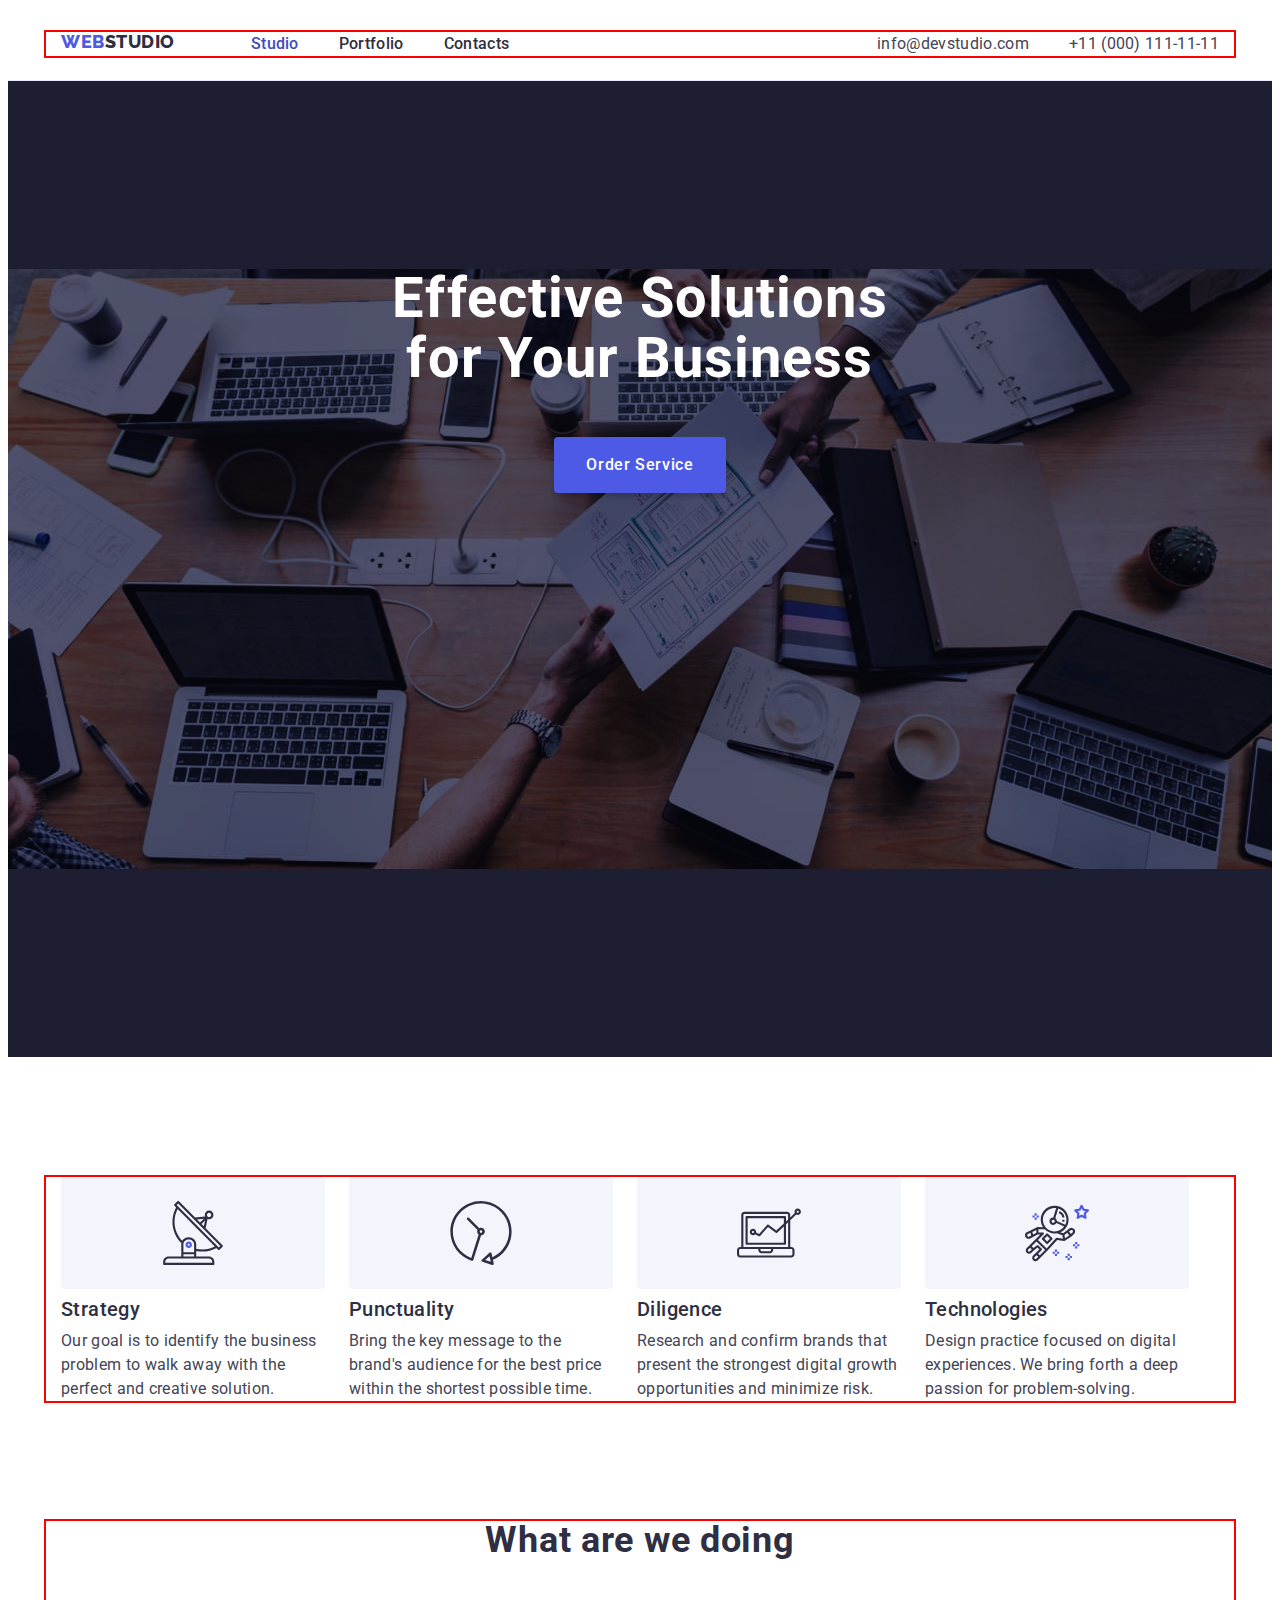
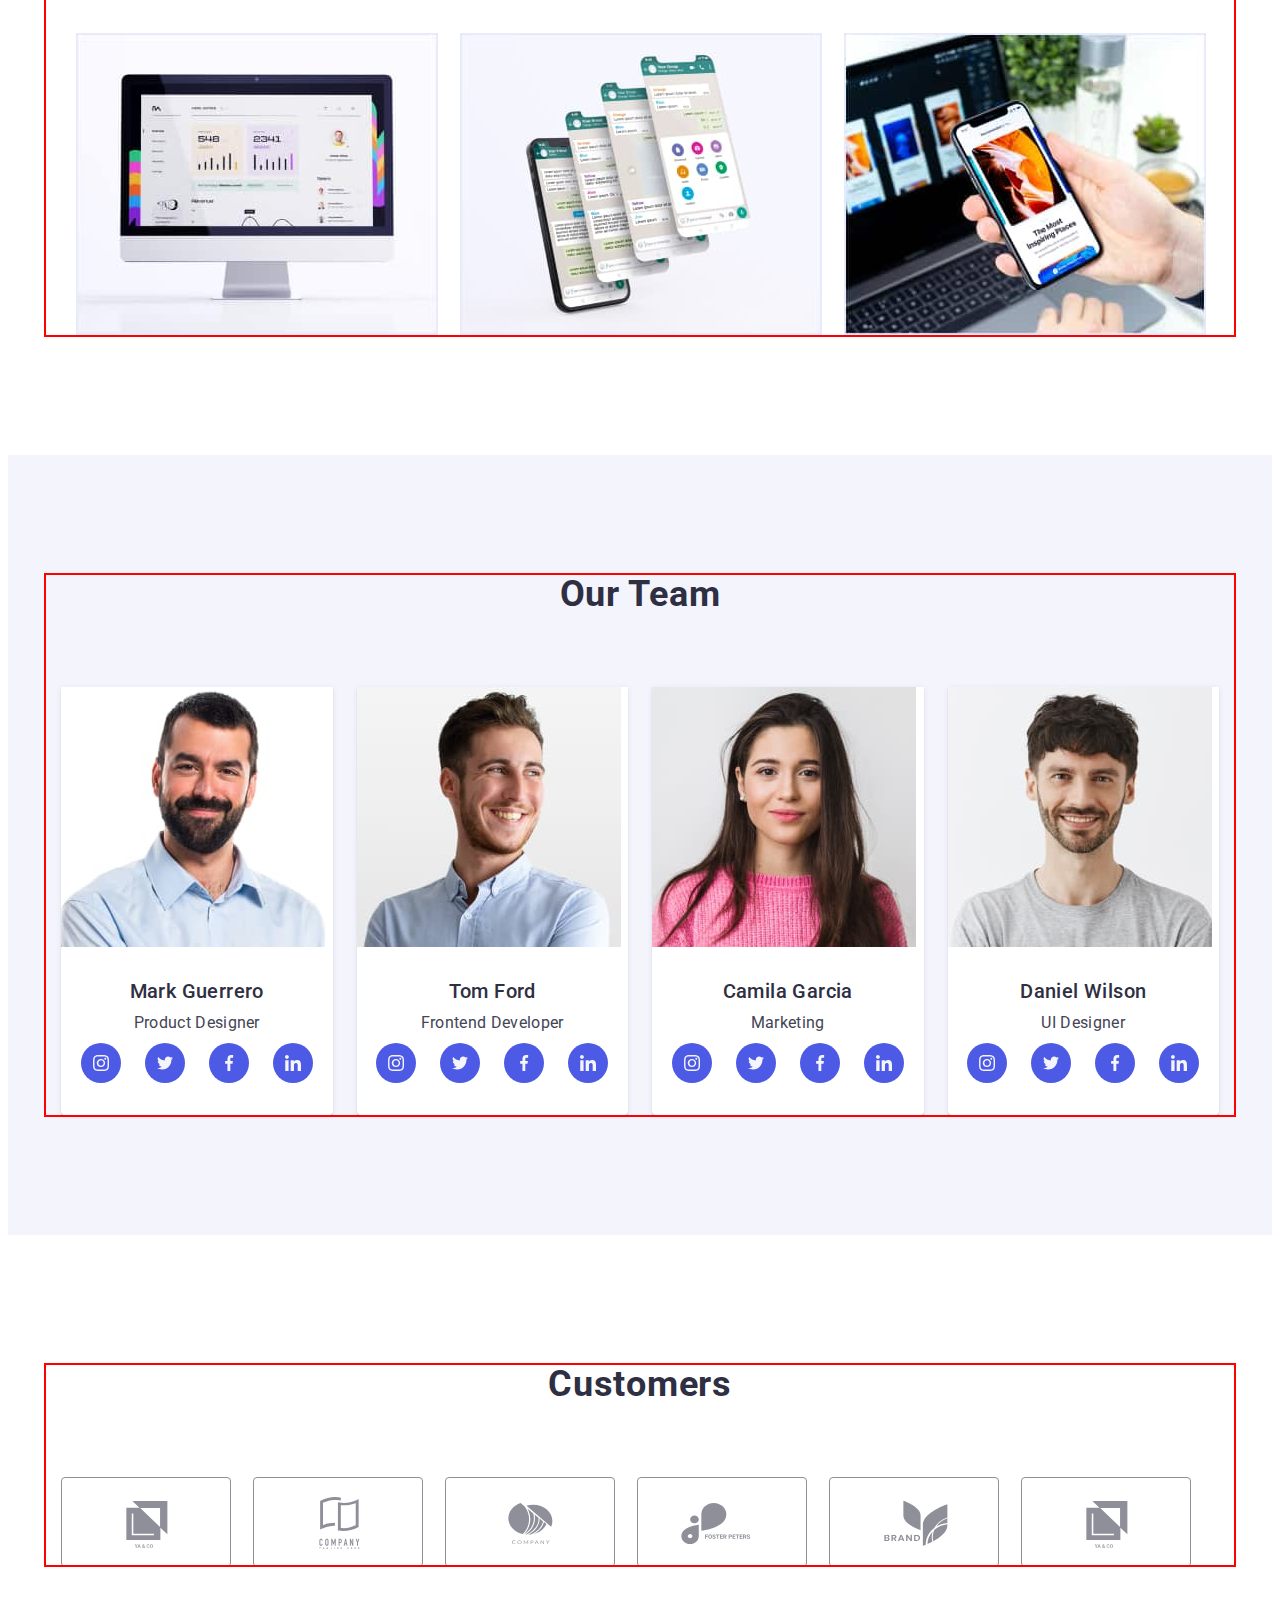
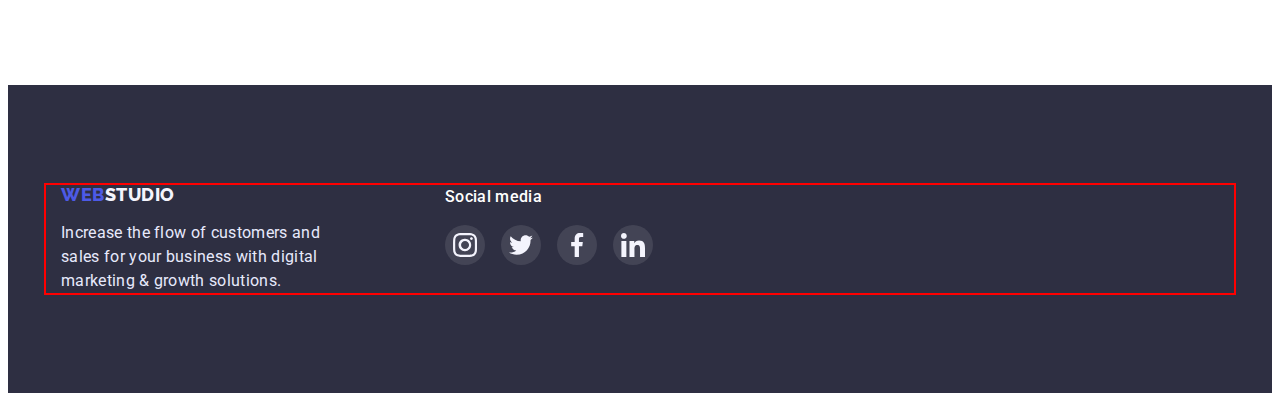
<file: index.html>
<!DOCTYPE html>
<html lang="en">
  <head>
    <meta charset="UTF-8" />
    <meta http-equiv="X-UA-Compatible" content="IE=edge" />
    <meta name="viewport" content="width=device-width, initial-scale=1.0" />
    <link rel="stylesheet" href="./css/styles.css" />
    <link rel="preconnect" href="https://fonts.googleapis.com" />
    <link rel="preconnect" href="https://fonts.gstatic.com" crossorigin />
    <link
      rel="stylesheet"
      href="https://cdnjs.cloudflare.com/ajax/libs/modern-normalize/1.1.0/modern-normalize.min.css"
      integrity="sha512-wpPYUAdjBVSE4KJnH1VR1HeZfpl1ub8YT/NKx4PuQ5NmX2tKuGu6U/JRp5y+Y8XG2tV+wKQpNHVUX03MfMFn9Q=="
      crossorigin="anonymous"
      referrerpolicy="no-referrer"
    />
    <link
      href="https://fonts.googleapis.com/css2?family=Raleway:wght@800&family=Roboto:wght@400;500;700;900&display=swap"
      rel="stylesheet"
    />
    <title>Document</title>
  </head>
  <body>
    <!-- header -->
    <header class="header">
      <div class="container header-wrap">
        <nav class="navigation-wrap">
          <a class="header-logo link" href="./index.html"
            ><span class="logo-firstpart">Web</span>Studio</a
          >
          <ul class="header-list header-navigation-wrap list">
            <li class="header-item">
              <a class="header-link link current" href="./index.html">Studio</a>
            </li>
            <li class="header-item">
              <a class="header-link link" href="./portfolio.html">Portfolio</a>
            </li>
            <li class="header-item">
              <a class="header-link link" href="">Contacts</a>
            </li>
          </ul>
        </nav>
        <address class="header-address">
          <ul class="header-address-list header-address-wrap list">
            <li class="header-addres-item">
              <a
                class="header-address-email-link link"
                href="mailto:info@devstudio.com"
                >info@devstudio.com</a
              >
            </li>
            <li class="header-addres-item">
              <a class="header-address-tel-link link" href="tel:+110001111111"
                >+11 (000) 111-11-11</a
              >
            </li>
          </ul>
        </address>
      </div>
    </header>
    <!-- main -->
    <main class="main">
      <!-- Hero -->
      <section class="hero">
        <h1 class="hero-header">Effective Solutions for Your Business</h1>
        <button class="hero-button" type="button">Order Service</button>
      </section>
      <!-- features -->
      <section class="features section">
        <div class="container">
          <h2 hidden>features</h2>
          <ul class="features-list features-wrap list">
            <li class="features-item-wrap">
              <div class="features-svg-image">
                <svg class="svg-image icon" width="64" height="64">
                  <use href="./images/symbols.svg#icon-antenna"></use>
                </svg>
              </div>
              <h3 class="features-list-header">Strategy</h3>
              <p class="features-list-text">
                Our goal is to identify the business problem to walk away with
                the perfect and creative solution.
              </p>
            </li>
            <li class="features-item-wrap">
              <div class="features-svg-image">
                <svg class="svg-image icon" width="64" height="64">
                  <use href="./images/symbols.svg#icon-clock"></use>
                </svg>
              </div>
              <h3 class="features-list-header">Punctuality</h3>
              <p class="features-list-text">
                Bring the key message to the brand's audience for the best price
                within the shortest possible time.
              </p>
            </li>
            <li class="features-item-wrap">
              <div class="features-svg-image">
                <svg class="svg-image icon" width="64" height="64">
                  <use href="./images/symbols.svg#icon-ps"></use>
                </svg>
              </div>
              <h3 class="features-list-header">Diligence</h3>
              <p class="features-list-text">
                Research and confirm brands that present the strongest digital
                growth opportunities and minimize risk.
              </p>
            </li>
            <li class="features-item-wrap">
              <div class="features-svg-image">
                <svg class="svg-image icon" width="64" height="64">
                  <use href="./images/symbols.svg#icon-astronaut"></use>
                </svg>
              </div>
              <h3 class="features-list-header">Technologies</h3>
              <p class="features-list-text">
                Design practice focused on digital experiences. We bring forth a
                deep passion for problem-solving.
              </p>
            </li>
          </ul>
        </div>
      </section>
      <!-- What are we doing -->
      <section class="section about">
        <div class="container">
          <h2 class="about-header">What are we doing</h2>
          <ul class="about-list-wrap list">
            <li class="about-item">
              <img
                class="about-img"
                src="./images/pc.jpg"
                alt="pc image"
                width="360"
                height="300"
              />
            </li>
            <li class="about-item">
              <img
                class="about-img"
                src="./images/phone.jpg"
                alt="phone  image"
                width="360"
                height="300"
              />
            </li>
            <li class="about-item">
              <img
                class="about-img"
                src="./images/phoneinhand.jpg"
                alt="phone in hand"
                width="360"
                height="300"
              />
            </li>
          </ul>
        </div>
      </section>
      <!-- Our Team -->
      <section class="section team">
        <div class="container">
          <h2 class="team-header">Our Team</h2>
          <ul class="team-wrap list">
            <li class="team-item">
              <img
                class="team-list-img"
                src="./images/imgpeople1.jpg"
                alt="photo 1"
                width="264"
                height="260"
              />
              <div class="section-card-info">
                <h3 class="team-list-header">Mark Guerrero</h3>
                <p class="team-list-text">Product Designer</p>
                <ul class="card-social list">
                  <li class="card-social-item">
                    <a href="" class="card-social-link">
                      <svg class="card-social-icon" width="16" height="16">
                        <use href="./images/symbols.svg#icon-instagram"></use>
                      </svg>
                    </a>
                  </li>

                  <li class="card-social-item">
                    <a href="" class="card-social-link">
                      <svg class="card-social-icon" width="16" height="16">
                        <use href="./images/symbols.svg#icon-twitter"></use>
                      </svg>
                    </a>
                  </li>
                  <li class="card-social-item">
                    <a href="" class="card-social-link">
                      <svg class="card-social-icon" width="16" height="16">
                        <use href="./images/symbols.svg#icon-facebook"></use>
                      </svg>
                    </a>
                  </li>
                  <li class="card-social-item">
                    <a href="" class="card-social-link">
                      <svg class="card-social-icon" width="16" height="16">
                        <use href="./images/symbols.svg#icon-linkedin"></use>
                      </svg>
                    </a>
                  </li>
                </ul>
              </div>
            </li>
            <li class="team-item">
              <img
                class="team-list-img"
                src="./images/imgpeople2.jpg"
                alt="photo 2"
                width="264"
                height="260"
              />
              <div class="section-card-info">
                <h3 class="team-list-header">Tom Ford</h3>
                <p class="team-list-text">Frontend Developer</p>
                                <ul class="card-social list">
                  <li class="card-social-item">
                    <a href="" class="card-social-link">
                      <svg class="card-social-icon" width="16" height="16">
                        <use href="./images/symbols.svg#icon-instagram"></use>
                      </svg>
                    </a>
                  </li>

                  <li class="card-social-item">
                    <a href="" class="card-social-link">
                      <svg class="card-social-icon" width="16" height="16">
                        <use href="./images/symbols.svg#icon-twitter"></use>
                      </svg>
                    </a>
                  </li>
                  <li class="card-social-item">
                    <a href="" class="card-social-link">
                      <svg class="card-social-icon" width="16" height="16">
                        <use href="./images/symbols.svg#icon-facebook"></use>
                      </svg>
                    </a>
                  </li>
                  <li class="card-social-item">
                    <a href="" class="card-social-link">
                      <svg class="card-social-icon" width="16" height="16">
                        <use href="./images/symbols.svg#icon-linkedin"></use>
                      </svg>
                    </a>
                  </li>
                </ul>
              </div>
            </li>
            <li class="team-item">
              <img
                class="team-list-img"
                src="./images/imgpeople3.jpg"
                alt="photo 3"
                width="264"
                height="260"
              />
              <div class="section-card-info">
                <h3 class="team-list-header">Camila Garcia</h3>
                <p class="team-list-text">Marketing</p>
                                <ul class="card-social list">
                  <li class="card-social-item">
                    <a href="" class="card-social-link">
                      <svg class="card-social-icon" width="16" height="16">
                        <use href="./images/symbols.svg#icon-instagram"></use>
                      </svg>
                    </a>
                  </li>

                  <li class="card-social-item">
                    <a href="" class="card-social-link">
                      <svg class="card-social-icon" width="16" height="16">
                        <use href="./images/symbols.svg#icon-twitter"></use>
                      </svg>
                    </a>
                  </li>
                  <li class="card-social-item">
                    <a href="" class="card-social-link">
                      <svg class="card-social-icon" width="16" height="16">
                        <use href="./images/symbols.svg#icon-facebook"></use>
                      </svg>
                    </a>
                  </li>
                  <li class="card-social-item">
                    <a href="" class="card-social-link">
                      <svg class="card-social-icon" width="16" height="16">
                        <use href="./images/symbols.svg#icon-linkedin"></use>
                      </svg>
                    </a>
                  </li>
                </ul>
              </div>
            </li>
            <li class="team-item">
              <img
                class="team-list-img"
                src="./images/imgpeople4.jpg"
                alt="photo 4"
                width="264"
                height="260"
              />
              <div class="section-card-info">
                <h3 class="team-list-header">Daniel Wilson</h3>
                <p class="team-list-text">UI Designer</p>
                                <ul class="card-social list">
                  <li class="card-social-item">
                    <a href="" class="card-social-link">
                      <svg class="card-social-icon" width="16" height="16">
                        <use href="./images/symbols.svg#icon-instagram"></use>
                      </svg>
                    </a>
                  </li>

                  <li class="card-social-item">
                    <a href="" class="card-social-link">
                      <svg class="card-social-icon" width="16" height="16">
                        <use href="./images/symbols.svg#icon-twitter"></use>
                      </svg>
                    </a>
                  </li>
                  <li class="card-social-item">
                    <a href="" class="card-social-link">
                      <svg class="card-social-icon" width="16" height="16">
                        <use href="./images/symbols.svg#icon-facebook"></use>
                      </svg>
                    </a>
                  </li>
                  <li class="card-social-item">
                    <a href="" class="card-social-link">
                      <svg class="card-social-icon" width="16" height="16">
                        <use href="./images/symbols.svg#icon-linkedin"></use>
                      </svg>
                    </a>
                  </li>
                </ul>
              </div>
            </li>
          </ul>
        </div>
      </section>
      <!-- Customers -->
      <section class="customers">
        <div class="container">
          <h2 class="customers-header">Customers</h2>
          <ul class="customers-list list">
            <li class="customers-item">
              <a class="customers-link link" href="">
                <svg class="customers-icon" width="104" height="56">
                  <use href="./images/symbols.svg#icon-Logo-0"></use>
                </svg>
              </a>
            </li>
            <li class="customers-item">
              <a class="customers-link link" href="">
                <svg class="customers-icon" width="104" height="56">
                  <use href="./images/symbols.svg#icon-Logo-1"></use>
                </svg>
              </a>
            </li>
            <li class="customers-item">
              <a class="customers-link link" href="">
                <svg class="customers-icon" width="104" height="56">
                  <use href="./images/symbols.svg#icon-Logo-2"></use>
                </svg>
              </a>
            </li>
            <li class="customers-item">
              <a class="customers-link link" href="">
                <svg class="customers-icon" width="104" height="56">
                  <use href="./images/symbols.svg#icon-Logo-3"></use>
                </svg>
              </a>
            </li>
            <li class="customers-item">
              <a class="customers-link link" href="">
                <svg class="customers-icon" width="104" height="56">
                  <use href="./images/symbols.svg#icon-Logo-4"></use>
                </svg>
              </a>
            </li>
            <li class="customers-item">
              <a class="customers-link link" href="">
                <svg class="customers-icon" width="104" height="56">
                  <use href="./images/symbols.svg#icon-Logo-0"></use>
                </svg>
              </a>
            </li>
          </ul>
        </div>
      </section>
    </main>
    <!-- footer -->
    <footer class="footer">
      <div class="container">

        <div class="footer-wrap">
          <div class="footer-logo-container">
            <a class="footer-header link" href="./index.html"
            ><span class="logo-firstpart">Web</span>Studio</a
          >
          <p class="footer-text">
            Increase the flow of customers and sales for your business with
            digital marketing & growth solutions.
          </p>
          </div>
          <div class="footer-social-container">
            <p class="footer-social-text">Social media</p>
            <ul class="footer-social-list list">
              <li class="footer-social-item">
                <a class="footer-social-link link" href="">
                  <svg class="footer-social-icon" width="24" height="24" >
                    <use href="./images/symbols.svg#icon-instagram"></use>
                  </svg>
                </a>
              </li>
              <li class="footer-social-item">
                <a class="footer-social-link link"  href="">
                  <svg class="footer-social-icon" width="24" height="24" >
                    <use href="./images/symbols.svg#icon-twitter"></use>
                  </svg>
                </a>
              </li>
              <li class="footer-social-item">
                <a class="footer-social-link link"  href="">
                  <svg class="footer-social-icon" width="24" height="24" >
                    <use href="./images/symbols.svg#icon-facebook"></use>
                  </svg>
                </a>
              </li>
              <li class="footer-social-item">
                <a class="footer-social-link link"  href="">
                  <svg class="footer-social-icon" width="24" height="24" >
                    <use href="./images/symbols.svg#icon-linkedin"></use>
                  </svg>
                </a>
              </li>
            </ul>
          </div>

        </div>

      </div>
    </footer>
  </body>
</html>
</file>
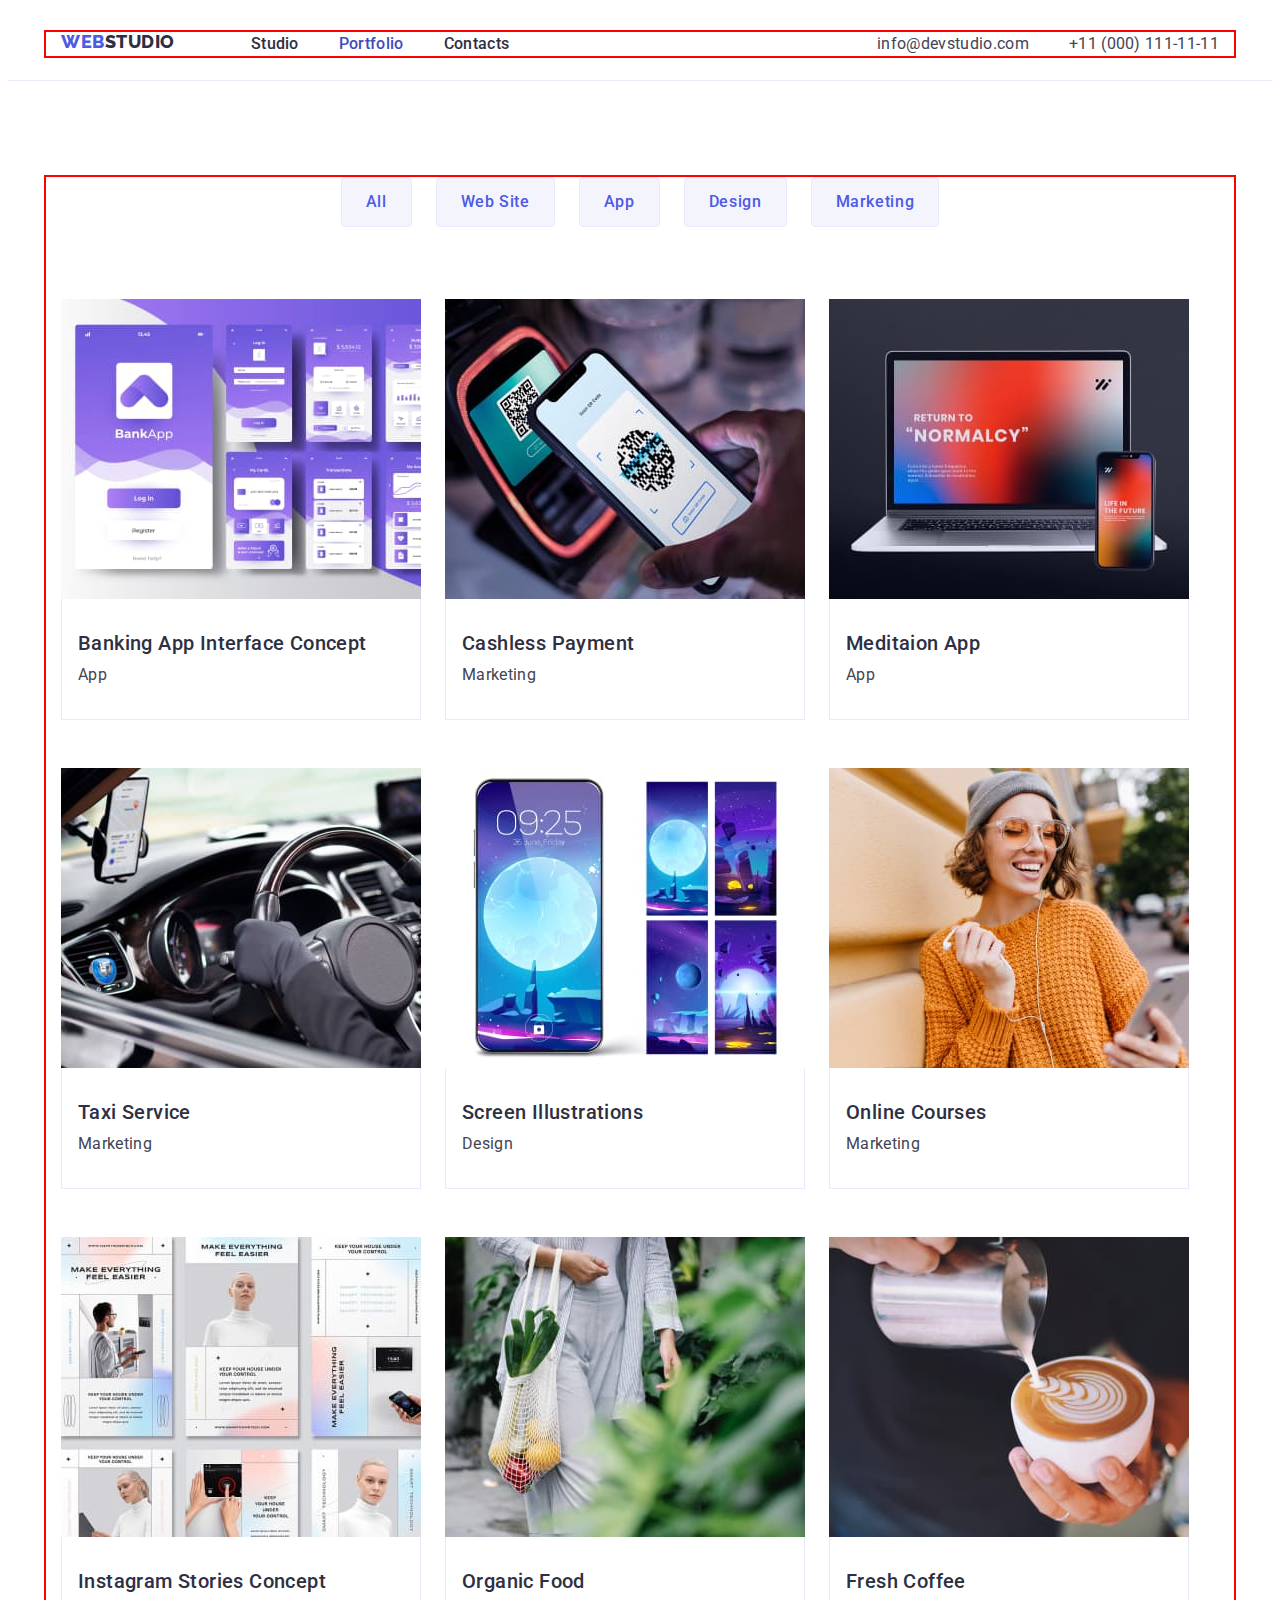
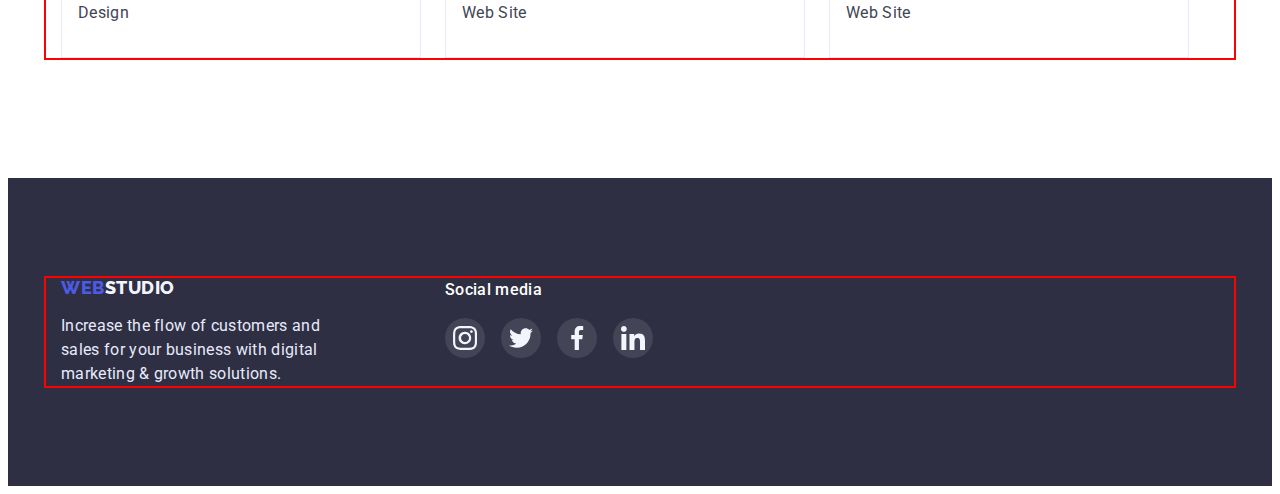
<file: portfolio.html>
<!DOCTYPE html>
<html lang="en">
  <head>
    <meta charset="UTF-8" />
    <meta http-equiv="X-UA-Compatible" content="IE=edge" />
    <meta name="viewport" content="width=device-width, initial-scale=1.0" />
    <link rel="stylesheet" href="./css/styles.css" />
    <link rel="preconnect" href="https://fonts.googleapis.com" />
    <link rel="preconnect" href="https://fonts.gstatic.com" crossorigin />
    <link
      rel="stylesheet"
      href="https://cdnjs.cloudflare.com/ajax/libs/modern-normalize/1.1.0/modern-normalize.min.css"
      integrity="sha512-wpPYUAdjBVSE4KJnH1VR1HeZfpl1ub8YT/NKx4PuQ5NmX2tKuGu6U/JRp5y+Y8XG2tV+wKQpNHVUX03MfMFn9Q=="
      crossorigin="anonymous"
      referrerpolicy="no-referrer"
    />
    <link
      href="https://fonts.googleapis.com/css2?family=Raleway:wght@800&family=Roboto:wght@400;500;700;900&display=swap"
      rel="stylesheet"
    />
    <title>Document</title>
  </head>
  <body>
    <!-- header -->
    <header class="header">
      <div class="container header-wrap">
        <nav class="navigation-wrap">
          <a class="header-logo link" href="./index.html"
            ><span class="logo-firstpart">Web</span>Studio</a
          >
          <ul class="header-list header-navigation-wrap list">
            <li class="header-item">
              <a class="header-link link" href="./index.html">Studio</a>
            </li>
            <li class="header-item">
              <a class="header-link link current" href="./portfolio.html"
                >Portfolio</a
              >
            </li>
            <li class="header-item">
              <a class="header-link link" href="">Contacts</a>
            </li>
          </ul>
        </nav>
        <address class="header-address">
          <ul class="header-address-list header-address-wrap list">
            <li class="header-addres-item">
              <a
                class="header-address-email-link link"
                href="mailto:info@devstudio.com"
                >info@devstudio.com</a
              >
            </li>
            <li class="header-addres-item">
              <a class="header-address-tel-link link" href="tel:+110001111111"
                >+11 (000) 111-11-11</a
              >
            </li>
          </ul>
        </address>
      </div>
    </header>
    <!-- main -->
    <main>
      <!-- portfolio -->
      <section class="section portfolio">
        <div class="container">
          <h1 class="visually-hidden">Portfolio</h1>
          <ul class="portfolio-list_but-wrap list">
            <li class="portfolio-item-button">
              <button class="portfolio-button" type="button">All</button>
            </li>
            <li class="portfolio-item-button">
              <button class="portfolio-button" type="button">Web Site</button>
            </li>
            <li class="portfolio-item-button">
              <button class="portfolio-button" type="button">App</button>
            </li>
            <li class="portfolio-item-button">
              <button class="portfolio-button" type="button">Design</button>
            </li>
            <li class="portfolio-item-button">
              <button class="portfolio-button" type="button">Marketing</button>
            </li>
          </ul>

          <ul class="portfolio-list list">
            <li class="portfolio-item">
              <a href="" class="portfolio-link link">
                <img
                  class="portfolio-img"
                  src="./images/img1-portfolio.jpg"
                  alt="Banking App Interface Concept"
                  width="360"
                  height="300"
                />
                <div class="portfolio-item-info">
                  <h2 class="portfolio-list-header">
                    Banking App Interface Concept
                  </h2>

                  <p class="portfolio-list-text">App</p>
                </div>
              </a>
            </li>
            <li class="portfolio-item">
              <a href="" class="portfolio-link link">
                <img
                  src="./images/img2-portfolio.jpg"
                  alt="Cashless Payment"
                  width="360"
                  height="300"
                />
                <div class="portfolio-item-info">
                  <h2 class="portfolio-list-header">Cashless Payment</h2>
                  <p class="portfolio-list-text">Marketing</p>
                </div>
              </a>
            </li>
            <li class="portfolio-item">
              <a href="" class="portfolio-link link">
                <img
                  src="./images/img3-portfolio.jpg"
                  alt="Meditaion App"
                  width="360"
                  height="300"
                />
                <div class="portfolio-item-info">
                  <h2 class="portfolio-list-header">Meditaion App</h2>
                  <p class="portfolio-list-text">App</p>
                </div>
              </a>
            </li>
            <!-- gfgdfg -->
            <li class="portfolio-item">
              <a href="" class="portfolio-link link">
                <img
                  src="./images/img4-portfolio.jpg"
                  alt="Taxi Service"
                  width="360"
                  height="300"
                />
                <div class="portfolio-item-info">
                  <h2 class="portfolio-list-header">Taxi Service</h2>
                  <p class="portfolio-list-text">Marketing</p>
                </div>
              </a>
            </li>
            <li class="portfolio-item">
              <a href="" class="portfolio-link link">
                <img
                  src="./images/img5-portfolio.jpg"
                  alt="Screen Illustrations"
                  width="360"
                  height="300"
                />
                <div class="portfolio-item-info">
                  <h2 class="portfolio-list-header">Screen Illustrations</h2>
                  <p class="portfolio-list-text">Design</p>
                </div>
              </a>
            </li>
            <li class="portfolio-item">
              <a href="" class="portfolio-link link">
                <img
                  src="./images/img6-portfolio.jpg"
                  alt="Online Courses"
                  width="360"
                  height="300"
                />
                <div class="portfolio-item-info">
                  <h2 class="portfolio-list-header">Online Courses</h2>
                  <p class="portfolio-list-text">Marketing</p>
                </div>
              </a>
            </li>
            <li class="portfolio-item">
              <a href="" class="portfolio-link link">
                <img
                  src="./images/img7-portfolio.jpg"
                  alt="Instagram Stories Concept"
                  width="360"
                  height="300"
                />
                <div class="portfolio-item-info">
                  <h2 class="portfolio-list-header">
                    Instagram Stories Concept
                  </h2>
                  <p class="portfolio-list-text">Design</p>
                </div>
              </a>
            </li>
            <li class="portfolio-item">
              <a href="" class="portfolio-link link">
                <img
                  src="./images/img8-portfolio.jpg"
                  alt="Organic Food"
                  width="360"
                  height="300"
                />
                <div class="portfolio-item-info">
                  <h2 class="portfolio-list-header">Organic Food</h2>
                  <p class="portfolio-list-text">Web Site</p>
                </div>
              </a>
            </li>
            <li class="portfolio-item">
              <a href="" class="portfolio-link link">
                <img
                  src="./images/img9-portfolio.jpg"
                  alt="Fresh Coffee"
                  width="360"
                  height="300"
                />
                <div class="portfolio-item-info">
                  <h2 class="portfolio-list-header">Fresh Coffee</h2>
                  <p class="portfolio-list-text">Web Site</p>
                </div>
              </a>
            </li>
          </ul>
        </div>
      </section>
    </main>
    <!-- footer -->
    <footer class="footer">
      <div class="container">

        <div class="footer-wrap">
          <div class="footer-logo-container">
            <a class="footer-header link" href="./index.html"
            ><span class="logo-firstpart">Web</span>Studio</a
          >
          <p class="footer-text">
            Increase the flow of customers and sales for your business with
            digital marketing & growth solutions.
          </p>
          </div>
          <div class="footer-social-container">
            <p class="footer-social-text">Social media</p>
            <ul class="footer-social-list list">
              <li class="footer-social-item">
                <a class="footer-social-link link" href="">
                  <svg class="footer-social-icon" width="24" height="24" >
                    <use href="./images/symbols.svg#icon-instagram"></use>
                  </svg>
                </a>
              </li>
              <li class="footer-social-item">
                <a class="footer-social-link link"  href="">
                  <svg class="footer-social-icon" width="24" height="24" >
                    <use href="./images/symbols.svg#icon-twitter"></use>
                  </svg>
                </a>
              </li>
              <li class="footer-social-item">
                <a class="footer-social-link link"  href="">
                  <svg class="footer-social-icon" width="24" height="24" >
                    <use href="./images/symbols.svg#icon-facebook"></use>
                  </svg>
                </a>
              </li>
              <li class="footer-social-item">
                <a class="footer-social-link link"  href="">
                  <svg class="footer-social-icon" width="24" height="24" >
                    <use href="./images/symbols.svg#icon-linkedin"></use>
                  </svg>
                </a>
              </li>
            </ul>
          </div>

        </div>

      </div>
    </footer>
  </body>
</html>
</file>
<file: css/styles.css>
:root {
    --active-color: #404BBF;
    --CLOUD: #F4F4FD;
    --Iris: #4D5AE5;
    --NAVY-BLUE: #2E2F42;
    --SLATE:#434455;
    --CORNFLOWER:#E7E9FC;
    --White-color:#FFFFFF;
    --LIGHT-SLATE:#8E8F99;
    --GREEN-color: #31d0aa;


  }
body{
    font-family: 'Roboto', sans-serif !important;
    color: var(--SLATE);
    background-color: var(--White-color);
    font-size: 16px;
}
.gfhgr{
    background-image: url("../images/antenna.svg");
}
h1,
h2,
h3,
h4,
h5,
h6,
p {
  margin: 0;
}
ul {
  margin: 0;
  padding-left: 0;
}
.section{
    padding-top: 120px;
    padding-bottom: 120px;
}
.card-social{
    display: flex;
    gap: 24px;
    justify-content: center;
}
.card-social-item{
    width: 40px;
    height: 40px;
}
.card-social-link{
    display: flex;
    width: 100%;
    height: 100%;
    background-color: var(--Iris);
    border-radius: 50%;
    justify-content: center;
    align-items: center;
}
.card-social-icon
{
    fill:var(--CLOUD)
}
.features-wrap{
    display: flex;
    flex-wrap: rap;
    gap: 24px;
}
.section.portfolio {
    padding-top: 96px;
}
.list {
    list-style-type: none;
  }
.link {
    text-decoration: none;
    display: inline-block;
  }
.visually-hidden {
    position: absolute;
    white-space: nowrap;
    width: 1px;
    height: 1px;
    overflow: hidden;
    border: 0;
    padding: 0;
    clip: rect(0 0 0 0);
    clip-path: inset(100%);
    margin: -1px;
 }
 .container{
    width: 100%;
    max-width: 1158px;
    padding: 0 15px;
    margin: 0 auto;
    outline: 2px solid red;
 }
 .header-wrap{
    display: flex;
 }

 .logo-firstpart{
    color: var(--Iris);
 }
 .header-address-email-link:hover,
 .header-address-email-link:focus{
    color: var(--active-color);
}

.hero-button:hover,
.hero-button:focus{
    background:  var(--active-color);
}
.portfolio-button:hover,
.portfolio-button:focus{
    background:  var(--active-color);
    color: var(--White-color);
    cursor: pointer;
    box-shadow: 0px 3px 1px rgb(0 0 0 / 10%), 0px 2px 1px rgb(0 0 0 / 8%), 0px 2px 2px rgb(0 0 0 / 12%);
    border-radius: 4px;

}

 .header-link:hover,
.header-link:focus,
.header-link.current
 {
  color: var(--active-color);
}
.header {
    padding-top: 24px;
    padding-bottom: 24px;
    border-bottom: 1px solid var(--CORNFLOWER);
}
.navigation-wrap{
    display: flex;
}
.header-navigation-wrap{
    display: flex;
    gap: 40px;
}
.header-logo {
font-family: 'Raleway', sans-serif;

font-weight: 800;
font-size: 18px;
line-height: 1.13;


letter-spacing: 0.03em;
text-transform: uppercase;
color: var(--NAVY-BLUE);
margin-right: 76px;
}
button{
    cursor: pointer;
}
.header-list {


}
.header-item {

}
.header-link {
font-weight: 500;
line-height: 1.5;
letter-spacing: 0.02em;
color: var(--NAVY-BLUE);
}

.header-address {
    margin-left: auto;
}
.header-address-wrap{
    display: flex;
    gap: 40px;
}
.header-address-list {
}
.header-addres-item {
}
.header-address-email-link {

line-height: 1.5;
letter-spacing: 0.02em;
color: var(--SLATE);
font-style: normal;
}
.header-address-tel-link{
    
line-height: 1.5;
font-style: normal;
letter-spacing: 0.02em;
color: var(--SLATE);
}

.header-address-tel-link:hover,
.header-address-tel-link:focus{
    color: var(--active-color);
}
.main {
}
.hero {
    margin: 0 auto;
    max-width: 1440px;
    height: 600px;
    background-color: var(--NAVY-BLUE);
    background: var(--NAVY-BLUE);
    padding-top: 188px;
    padding-bottom: 188px;
    text-align: center;
    background-image: linear-gradient( rgba(46, 47, 66, 0.7), rgba(46, 47, 66, 0.7)), url(../images/people-office1.jpg);
    background-repeat: no-repeat;
    background-position: center;
    background-blend-mode:soft-light;
}
.hero-header {
    

font-weight: 700;
font-size: 56px;
line-height: 1.07;
text-align: center;
letter-spacing: 0.02em;
color: var(--White-color);

max-width: 500px;
margin-left: auto;
margin-right: auto;
margin-bottom: 48px;
}
.hero-button {
    
font-family: inherit; 
font-weight: 500;
font-size: 16px;
line-height: 1.5;
letter-spacing: 0.04em;
color: var(--White-color);
border-radius: 4px;
background: var(--Iris);
box-shadow: 0px 4px 4px rgba(0, 0, 0, 0.15);
border: none;
cursor: pointer;
padding: 16px 32px;


}
.features-svg-image{
    display: flex;
    width: 264px;
    height: 112px;
    margin-bottom: 8px;
    background-color: var(--CLOUD);
    border-radius: 4px;
    justify-content: center;
    align-items: center;
}

.features {
}
.features-list {
}
.features-item-wrap {
    flex-basis: 264px;
    width: calc((100% - 72px) / 4);

}
.svg-image-team{
    display: flex;
    width: 100%;
    height: 100%;
    background-color: var(--Iris);
    border-radius: 50%;
    justify-content: center;
    align-items: center;
}
.svg-image{
    fill: var(--NAVY-BLUE);
}
.features-list-header {

    

font-weight: 500;
font-size: 20px;
line-height: 1.2;
letter-spacing: 0.02em;
color: var(--NAVY-BLUE);
margin-bottom:8px;


}

  

.features-list-text {


line-height: 1.5;
letter-spacing: 0.02em;
color: var(--SLATE);
}

.about {
}
.about-header {
font-weight: 700;
font-size: 36px;
line-height: 1.11;
text-align: center;
letter-spacing: 0.02em;
color: var(--NAVY-BLUE);
margin-bottom: 72px;
text-align: center;
}
.about-list-wrap {
    display: flex;
    gap: 24px;
    flex-wrap: wrap;
    justify-content: center;
}
.about-item {
    flex-shrink: 0;
    width: 360px; 
    /* width: calc((100% - 24px * 2) / 3); */
}
.about-img {
    display: block;
    background: linear-gradient(0deg, rgba(77, 90, 229, 0.1), rgba(77, 90, 229, 0.1));
background-blend-mode: soft-light, normal;
width: 100%;
height: auto;
border: 1px solid var(--CORNFLOWER);

}

.svg-list-team{
    display: flex;
    gap: 24px;
    justify-content: center;
}

.team {
    background-color: var(--CLOUD);
}
.team-header {

margin-bottom: 72px;
text-align: center;
font-weight: 700;
font-size: 36px;
line-height: 1.11;
letter-spacing: 0.02em;
text-transform: capitalize;
color: var(--NAVY-BLUE);
}
.team-wrap {
    display: flex;
    gap: 24px;
    flex-wrap: wrap;
}
.list {
}
.team-item {
background: var(--White-color);
box-shadow: 0px 1px 6px rgba(46, 47, 66, 0.08), 0px 1px 1px rgba(46, 47, 66, 0.16), 0px 2px 1px rgba(46, 47, 66, 0.08);
border-radius: 0px 0px 4px 4px;
flex-basis: calc((100% - 24px * 3) / 4);

}
.section-card-info{
    padding: 32px 16px;
    text-align: center;
}
.team-list-img {
}
.team-list-header {

    margin-bottom: 8px;
font-weight: 500;
font-size: 20px;
line-height: 1.2;
text-align: center;
letter-spacing: 0.02em;
color: var(--NAVY-BLUE);
}
.team-list-text {

line-height: 1.5;
text-align: center;
letter-spacing: 0.02em;
color: var(--SLATE);
margin-bottom: 8px;
}
.customers{
    padding-top: 130px;
    padding-bottom: 120px;


}

.footer {
    background-color: var(--NAVY-BLUE);
    padding-top: 100px;
    padding-bottom: 100px;
}
.footer-header {
    margin-bottom: 16px;
    font-family: 'Raleway', sans-serif;

font-weight: 800;
font-size: 18px;
line-height: 1.13;
/* identical to box height */



letter-spacing: 0.03em;
text-transform: uppercase;

color: var(--CLOUD);

}

.footer-text {
    
max-width: 264px;
line-height: 1.5;


letter-spacing: 0.02em;


color: var(--CORNFLOWER);

}





/* */

.portfolio {
}
.portfolio-list_but-wrap {
    display: flex;
    justify-content: center;
    gap: 24px;
    margin-bottom: 72px;
}
.portfolio-item-button {
    
}
.portfolio-list{
    display: flex;
    flex-wrap: wrap;
    column-gap: 24px;
    row-gap: 48px;
}
.portfolio-list .item {

}
.section.about{
    padding-top: 0;
    }

.portfolio-button {
    cursor: pointer;
    padding: 12px 24px;
    border-radius: 4px;
    font-family: inherit; 
    font-weight: 500;
    font-size: 16px;
    line-height: 1.5;
    letter-spacing: 0.04em;
background: var(--CLOUD);
color: var(--Iris);
border: 1px solid var(--CORNFLOWER);





}
.portfolio {
}
.portfolio-list {
}
.portfolio-item {

    background: var(--White-color);
}
.portfolio-item-info{
    padding: 32px 16px;
    border-right: 1px solid var(--CORNFLOWER);
    border-bottom: 1px solid var(--CORNFLOWER);
    border-left: 1px solid var(--CORNFLOWER);
}
img{
    display: block !important;
}
.portfolio-img {
    width: 100%;
    height: auto;
    display: block;
    background: linear-gradient(0deg, rgba(77, 90, 229, 0.1), rgba(77, 90, 229, 0.1));
mix-blend-mode: normal;
}
.portfolio-list-header {
    margin-bottom: 8px;
font-weight: 500;
font-size: 20px;
line-height: 1.2;
letter-spacing: 0.02em;
color: var(--NAVY-BLUE);
}
.portfolio-list-text {
line-height: 1.5;
letter-spacing: 0.02em;
color: var(--SLATE);

}
.customers-header{
    color: var(--NAVY-BLUE);
    font-weight: 700;
    font-size: 36px;
    line-height: 1.11;
    letter-spacing: 0.02em;
    margin-bottom: 72px;
    text-align: center;
}
.customers-list{
    display: flex;
    gap: 24px;
}
.customers-item{
    width: 168px;
    height: 88px;
}
.customers-link{
    display: flex;
    width: 100%;
    height: 100%;
    border: 1px solid var(--LIGHT-SLATE);
    border-radius: 4px;
    justify-content: center;
    align-items: center;
    color: var(--LIGHT-SLATE);
}
.customers-icon{
    fill: currentColor;
}
.card-social-link:hover,
.card-social-link:focus{
    background-color: var(--active-color);

}
.customers-link:hover,
.customers-link:focus{
    color:var(--active-color);
    border-color: var(--active-color);

}
.footer-wrap{
    display: flex;
    gap: 120px;
}

.footer-social-list{
    display: flex;
    gap: 16px;
}
.footer-social-item{
    width: 40px;
    height: 40px;
}
.footer-social-icon{
    fill: var(--CLOUD);
}
.footer-social-link{
    display: flex;
    width: 100%;
    height: 100%;
    background-color: rgba(255, 255, 255, 0.1);
    border-radius: 50%;
    justify-content: center;
    align-items: center;
}
.footer-social-link:hover,
.footer-social-link:focus{
    background-color: var(--GREEN-color);

}
.portfolio-link:hover,
.portfolio-link:focus {
    box-shadow: 0px 1px 6px rgba(46, 47, 66, 0.08),
      0px 1px 1px rgba(46, 47, 66, 0.16), 0px 2px 1px rgba(46, 47, 66, 0.08);
  }

  .footer-social-text{

    margin-bottom: 16px;
    font-weight: 500;
    line-height: 1.5;
    letter-spacing: 0.02em;
    color: var(--White-color);
  }
</file>
